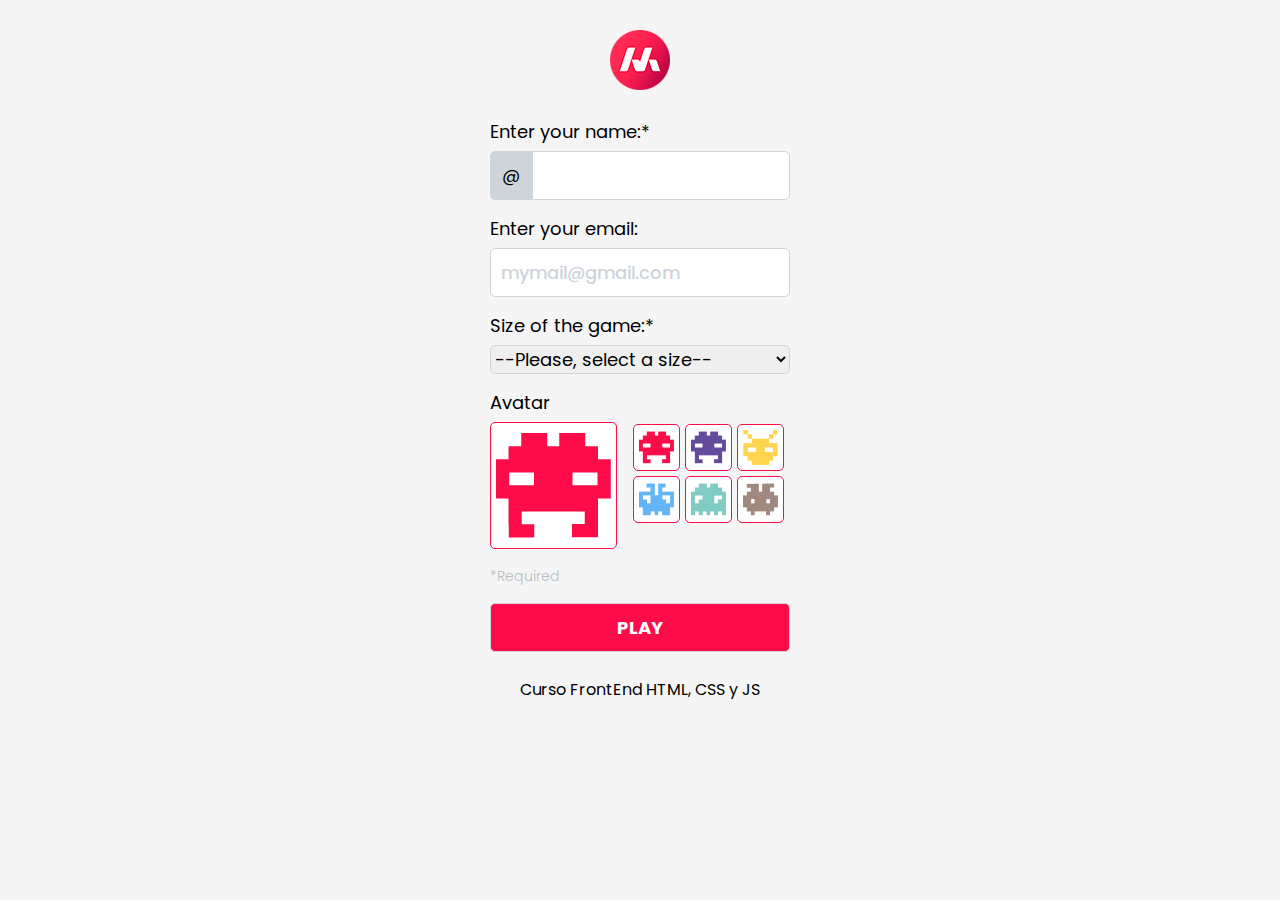
<file: index.html>
<!DOCTYPE html>
<html lang="en">

<head>
    <meta charset="UTF-8">
    <meta name="viewport" content="width=device-width, initial-scale=1.0">
    <link rel="stylesheet" type="text/css" href="css/reset.css">
    <link rel="stylesheet" type="text/css" href="css/style.css">
    <link rel="preconnect" href="https://fonts.googleapis.com">
    <link rel="preconnect" href="https://fonts.gstatic.com" crossorigin>
    <link href="https://fonts.googleapis.com/css2?family=Poppins:wght@100;200;300;400;500;600;700;800;900&display=swap"
        rel="stylesheet">
    <title>Masterdots game</title>
    <!--<script src="js/app.js"></script> Otra forma de enlazar el js-->

</head>

<body>
    <!------------ CABECERA ------------>
    <header>
        <img src="img/logo.png" alt="Logo de Masterdots">
    </header>

    <!------------ FORMULARIO DE USUARIO ------------>
    <!--Podría utilizarse article en lugar de main-->
    <main>
        <div>
            <p id="error"></p>
        </div>
        <form action="game.html" id="inputForm">
            <!--Bloque del nombre-->
            <div class="itemform">
                <label for="nick">Enter your name:* </label>
                <input type="text" name="nick" value="@" id="nicka" readonly>
                <!--readonly para que sea solo lectura y sólo se escriba en el input principal-->
                <input type="text" name="nick" id="nick" required minlength="2">
            </div>
            <!--Bloque del correo electrónico-->
            <div class="itemform">
                <label for="email">Enter your email:</label>
                <input type="email" name="email" id="email" placeholder="mymail@gmail.com" value="">
            </div>
            <!--Bloque de formulario del tamaño-->
            <div class="itemform">
                <label for="size">Size of the game:* </label>
                <select name="size" id="size" required>
                    <option value="0" disabled selected>--Please, select a size--</option>
                    <option value="4">4x4</option>
                    <option value="5">5x5</option>
                    <option value="6">6x6</option>
                </select>
            </div>
            <!--BLOQUE DE AVATARES-->
            <div class="itemform">
                <div id="avatar">
                    <label for="avatar">Avatar</label>
                    <div id="mainAvatar">
                        <img src="./img/avatar1.png" alt="Main Avatar" id="avatarImg">
                    </div>
                </div>
                <div id="avatarGrid">
                    <div class="avatarItem">
                        <img src="./img/avatar1.png" class="avatarImgItem" alt="Icon" draggable="true">
                    </div>
                    <div class="avatarItem">
                        <img src="./img/avatar2.png" class="avatarImgItem" alt="Icon" draggable="true">
                    </div>
                    <div class="avatarItem">
                        <img src="./img/avatar3.png" class="avatarImgItem" alt="Icon" draggable="true">
                    </div>
                    <div class="avatarItem">
                        <img src="./img/avatar4.png" class="avatarImgItem" alt="Icon" draggable="true">
                    </div>
                    <div class="avatarItem">
                        <img src="./img/avatar5.png" class="avatarImgItem" alt="Icon" draggable="true">
                    </div>
                    <div class="avatarItem">
                        <img src="./img/avatar6.png" class="avatarImgItem" alt="Icon" draggable="true">
                    </div>
                </div>
            </div>

            <div class="requiredInput">
                <p>*Required</p>
            </div>
            <!--Bloque de botón de envío-->
            <div class="itemform">
                <input type="submit" value="PLAY" id="play">
            </div>
        </form>
    </main>

    <!------------ PIE DE PÁGINA ------------>
    <footer>
        <p>Curso FrontEnd HTML, CSS y JS</p>
    </footer>

    <!--ENLACE AL JS-->
    <script defer src="js/userInfo.js"></script>
    <script defer src="js/app.js"></script>

</body>

</html>
</file>
<file: css/style.css>
body {
    background-color: #f5f5f5;
    font-family: 'Poppins', sans-serif;
    /*Se establece el sans-serif por si hay algún problema en la conexión con Google para Poppins*/
}

header,
footer {
    text-align: center;
    width: 300px;
    margin: 30px auto 0px auto;
}

/*---------- BLOQUE FORMULARIO ----------*/
main {
    width: 300px;
    margin: 30px auto 0px auto;
}

form {
    font-size: 18px;
    display: flex;
    flex-direction: column;
    row-gap: 20px;
}

label {
    display: block;
    /*Por defecto es inline, block para que ocupe todo el tamaño del contenedor y el input aparezca abajo*/
    margin-bottom: 10px;
    width: 100%;
}

input {
    display: inline;
    width: 236px;
    border: 1px solid #ced4da;
    padding: 10px;
    border-radius: 0px 5px 5px 0px;
    font-family: 'Poppins', sans-serif;
    font-weight: bold;
    font-weight: 300;
    font-size: 18px;
}

/*Especialización del input*/
input[type="submit"] {
    background-color: #fd0c49;
    color: #fff;
    font-weight: 700;
    border-radius: 5px;
    width: 100%;
}

input[type="email"] {
    border: 1px solid #ced4da;
    border-radius: 5px;
    width: 278px;
}

select {
    font-family: 'Poppins', sans-serif;
    width: 100%;
    border: 1px solid #ced4da;
    border-radius: 5px;
    font-size: 18px;
}

/*IDS*/
#nicka {
    float: left;
    width: 20px;
    background-color: #ced4da;
    border: 1px solid #ced4da;
    border-radius: 5px 0px 0px 5px;
    padding: 10px;
    font-weight: 400;
    font-size: 18px;
    text-align: center;
}

#error {
    text-align: center;
    color: #fd0c49;
    font-weight: 300;
    font-size: 14px;
    margin-top: 10px;
    margin-bottom: 10px;
    ;
}

#size option[value="0"] {
    color: #ced4da;
    /*Para que cuando se abra el menú la opción por defecto se vea gris*/
}

::placeholder {
    color: #ced4da;
    font-weight: 500;
}

.requiredInput {
    color: #b7bcc1;
    font-size: 14px;
    font-weight: 300;
}

/*----- AVATAR -----*/
#avatar {
    float: left;
}

#mainAvatar {
    display: flex;
    background-color: #fff;
    border: solid 1px #fd0c49;
    border-radius: 5px;
    width: 125px;
    height: 125px;
    justify-content: center;
    align-items: center;
    margin-right: 10px;
}

#avatarGrid {
    display: flex;
    justify-content: center;
    align-items: center;
    flex-wrap: wrap;
    gap: 5px;
    margin-top: 30px;
}

.avatarItem{
    background-color: #fff;
    border: 1px solid #fd0c49;
    border-radius: 5px;
    width: 40px;
    height: 40px;
    padding: 5px 0 0 5px;

}

#avatarGrid{
    display: flex;
    justify-content: center;
    align-items: center;
    flex-wrap: wrap;
    gap:5px;
    margin-top: 30px;
}

.avatarImgItem {
    width: 35px;
}
</file>
